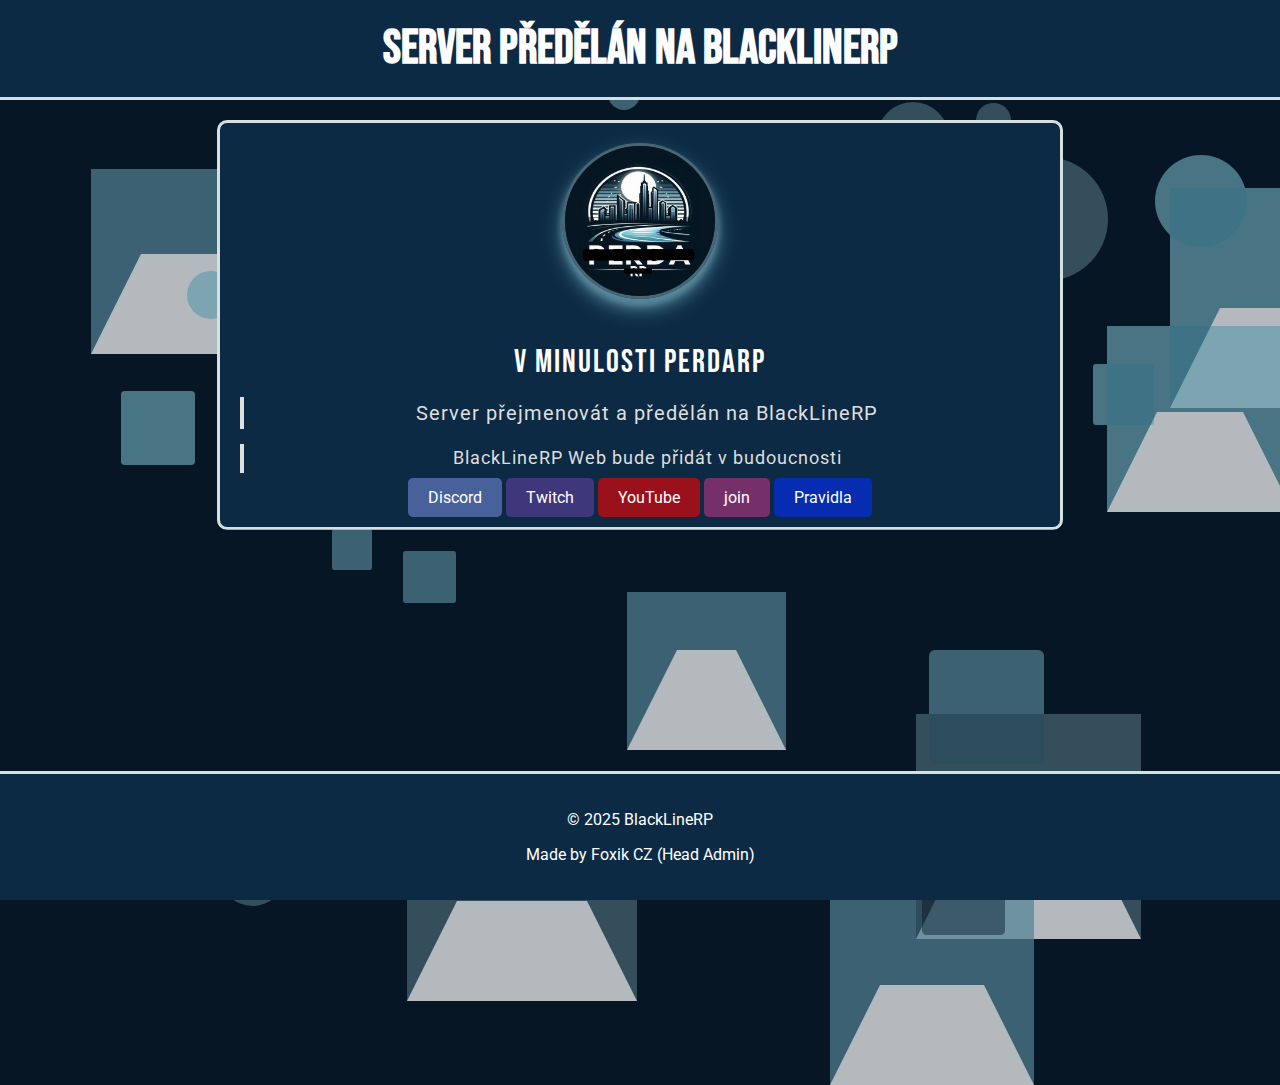
<file: index.html>
<!DOCTYPE html>
<html lang="en">
<head>
    <meta name="viewport" content="width=device-width, initial-scale=1.0">
    <link rel="preconnect" href="https://fonts.googleapis.com">
    <link rel="preconnect" href="https://fonts.gstatic.com" crossorigin>
    <link href="https://fonts.googleapis.com/css2?family=Bebas+Neue&family=Roboto:wght@400;700&display=swap" rel="stylesheet">
    <meta charset="UTF-8">
    <meta name="viewport" content="width=device-width, initial-scale=1.0">
    <title>Perda RP</title>
    <link rel="stylesheet" href="style.css">
</head>
<body>
    <header>
        <h1>Server předělán na BlackLineRP</h1>
    </header>
   
    <div class="main">
        <img src="PerdaRP_end_logo.png" alt="PerdaLogo" class="PerdaLogo">
        <p class="text1">V minulosti PerdaRP</p>
        <p class="text2">Server přejmenovát a předělán na BlackLineRP</p>
        <p class="text3">BlackLineRP Web bude přidát v budoucnosti</p>  
        
        <div class="social-buttons">
            <a href="https://discord.gg/fAGheQ4JpZ" class="button discord">Discord</a>
            <a href="https://www.twitch.tv/perda_twitch" class="button twitch">Twitch</a>
            <a href="https://www.youtube.com/@Perda4638" class="button youtube">YouTube</a>
            <a href="https://cfx.re/join/qm8l5p" class="button instagram">join</a>
            <a href="indexr.html" class="button rules">Pravidla</a>
        </div>
    </div>
  
     <div class="shapes-container">
        <!-- 40 random shapes will be generated here by JavaScript -->
    </div>
    <script>
        const shapesContainer = document.querySelector('.shapes-container');

        function createRandomShape() {
            const shape = document.createElement('div');
            shape.classList.add('shape');

            // Randomize shape type
            const shapeTypes = ['circle', 'square', 'triangle'];
            const randomShapeType = shapeTypes[Math.floor(Math.random() * shapeTypes.length)];
            shape.classList.add(randomShapeType);

            // Randomize position
            shape.style.top = Math.random() * 100 + 'vh';
            shape.style.left = Math.random() * 100 + 'vw';

            // Randomize size
            const size = Math.random() * 100 + 30; // Size between 20px and 120px
            shape.style.width = `${size}px`;
            shape.style.height = `${size}px`;

            // Randomize orange shades
            const orangeShades = ['#528296', '#496673', '#659dad'];
            const randomColor = orangeShades[Math.floor(Math.random() * orangeShades.length)];
            shape.style.backgroundColor = randomColor;

            // Randomize animation duration
            const duration = Math.random() * 15 + 15; // Between 10s and 20s
            shape.style.animationDuration = `${duration}s`;

            return shape;
        }

        for (let i = 0; i < 30; i++) {
            const shape = createRandomShape();
            shapesContainer.appendChild(shape);
        }
    </script>

    <footer>
        <p>&copy; 2025 BlackLineRP</p>
        <p>Made by Foxik CZ (Head Admin)</p>
    </footer>
</body>
</html>
</file>
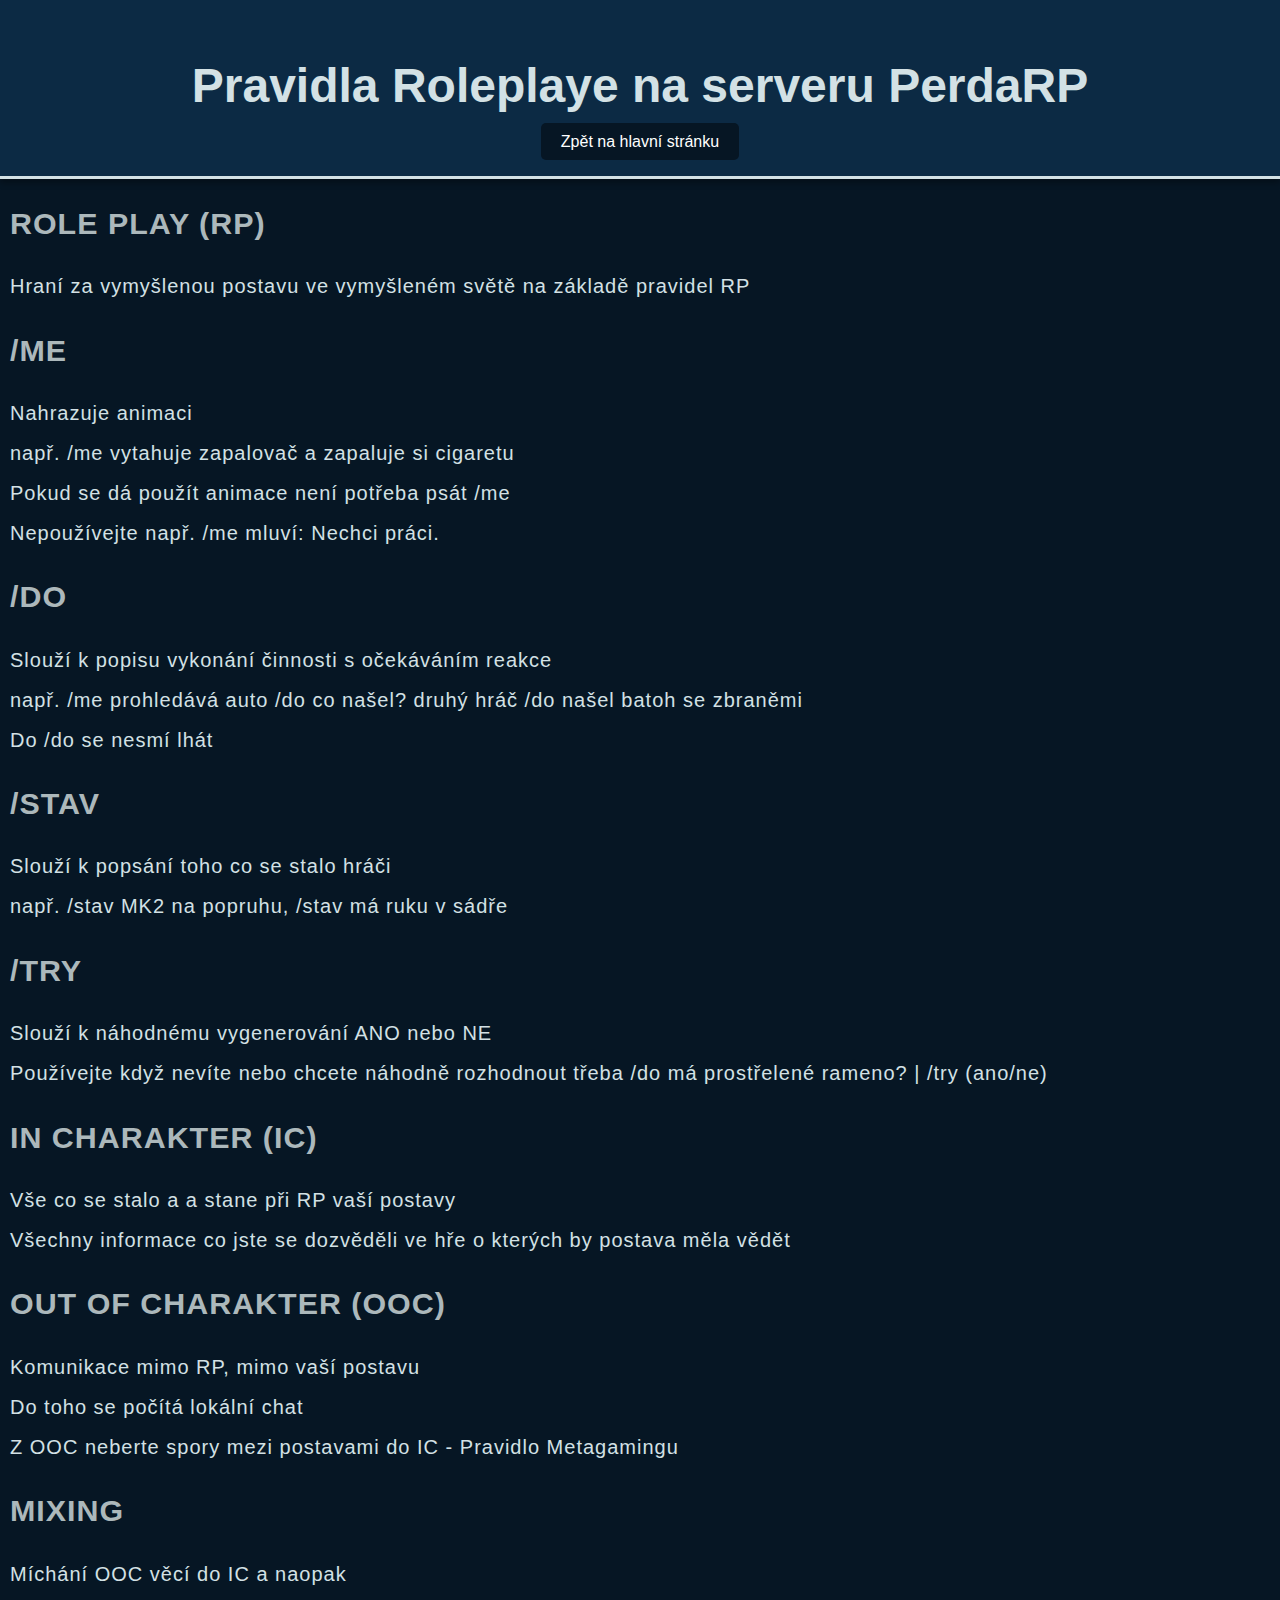
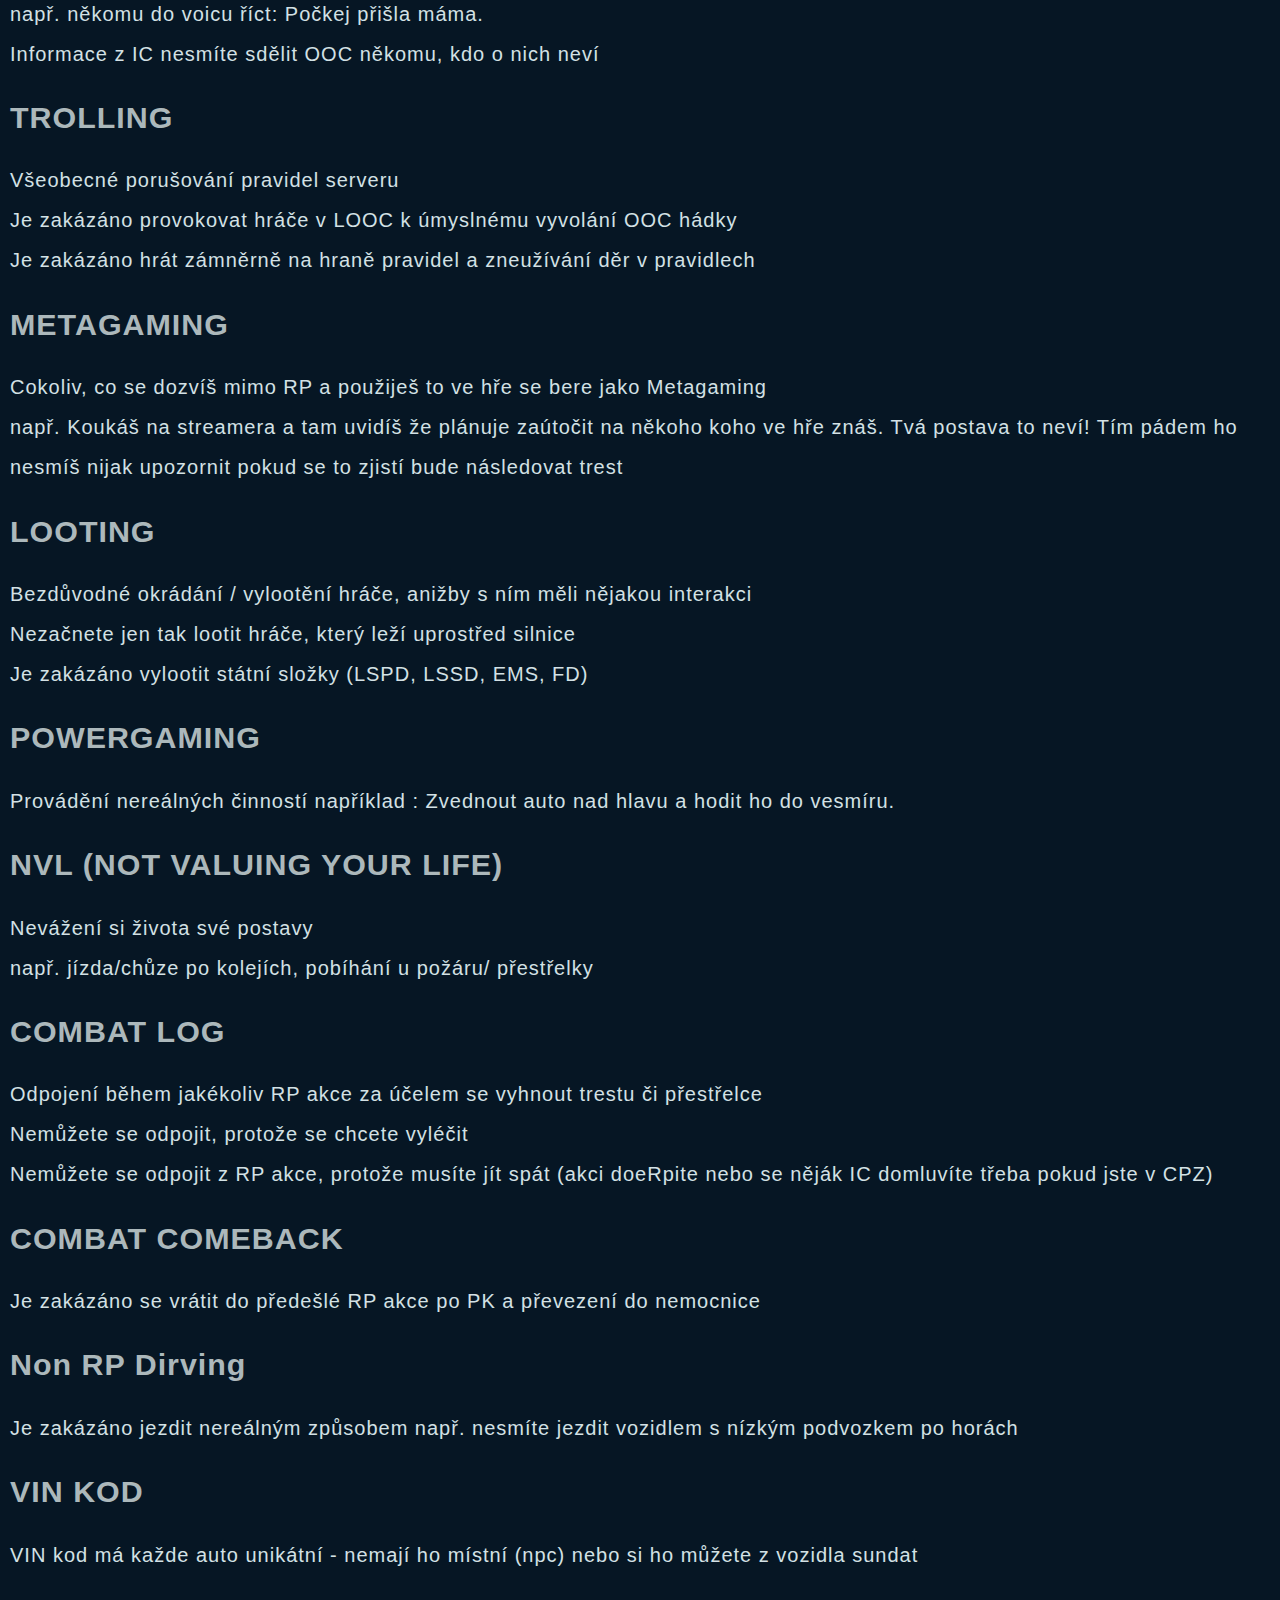
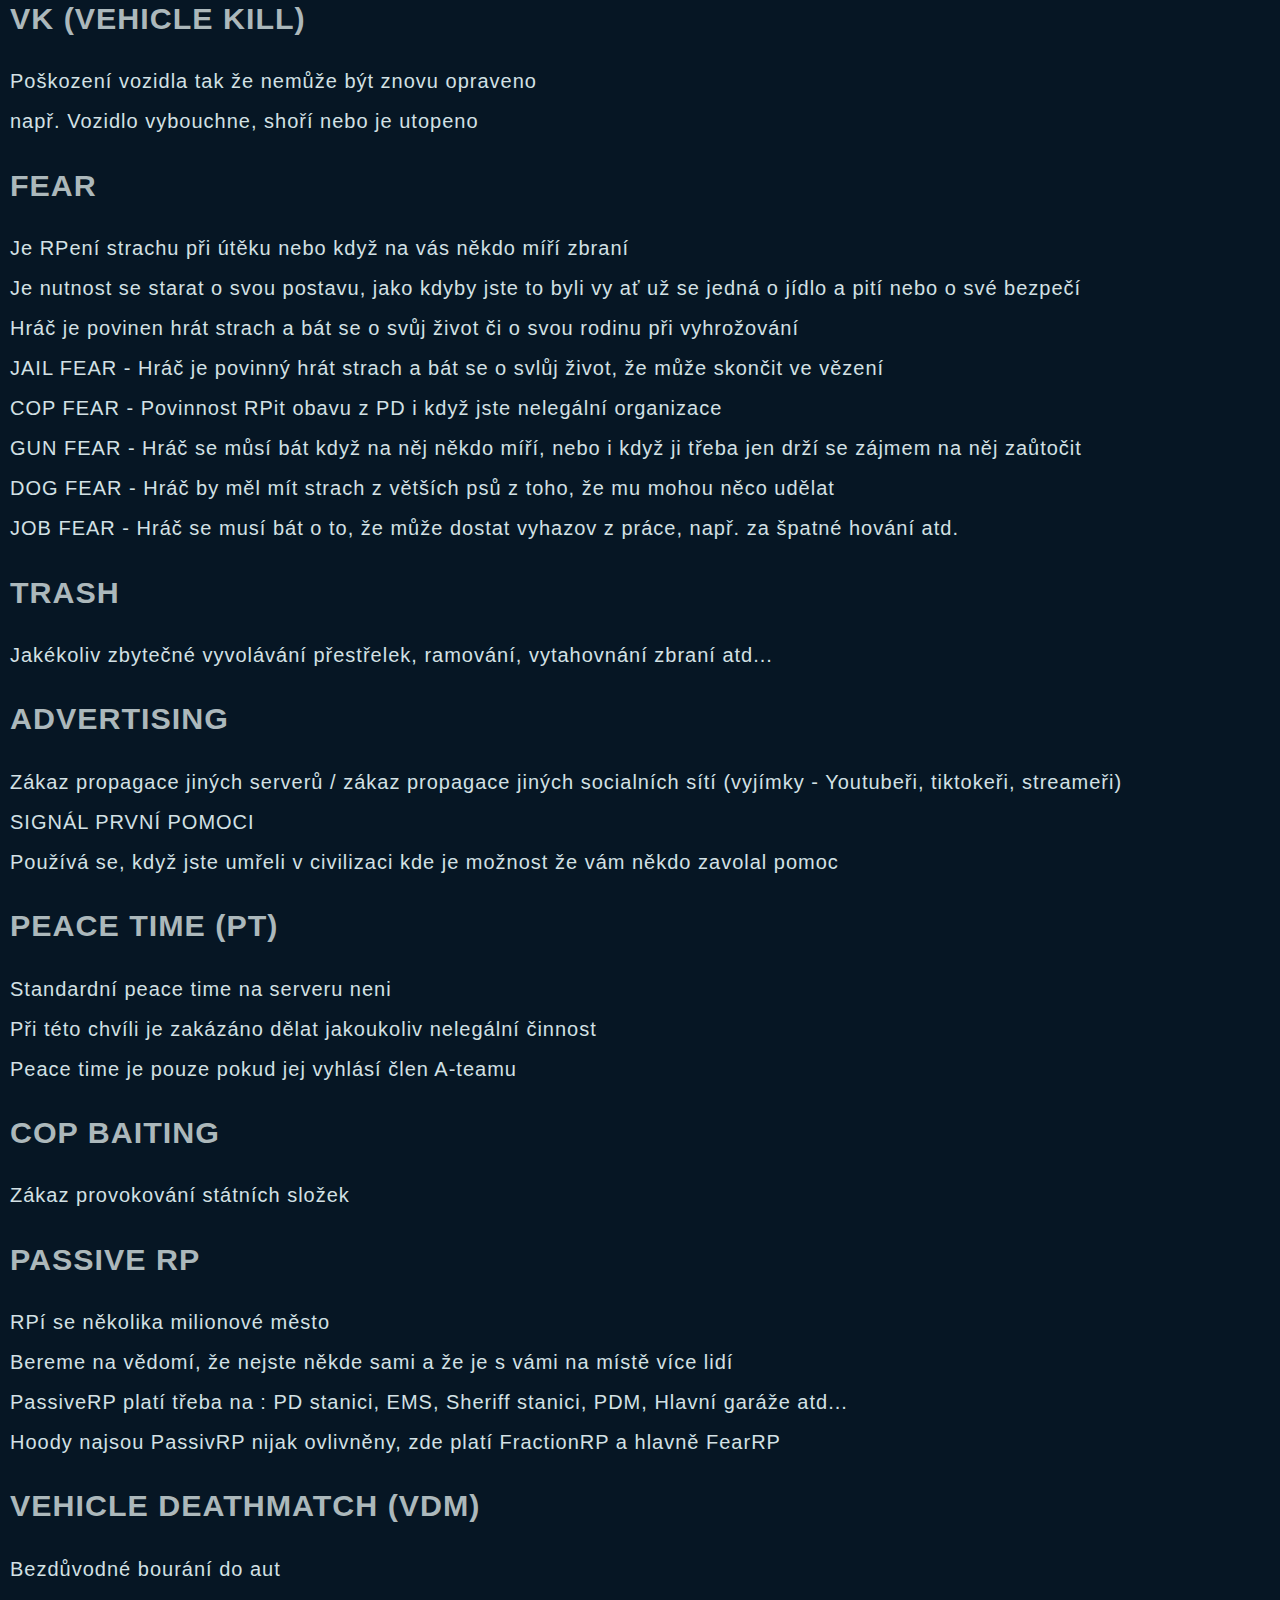
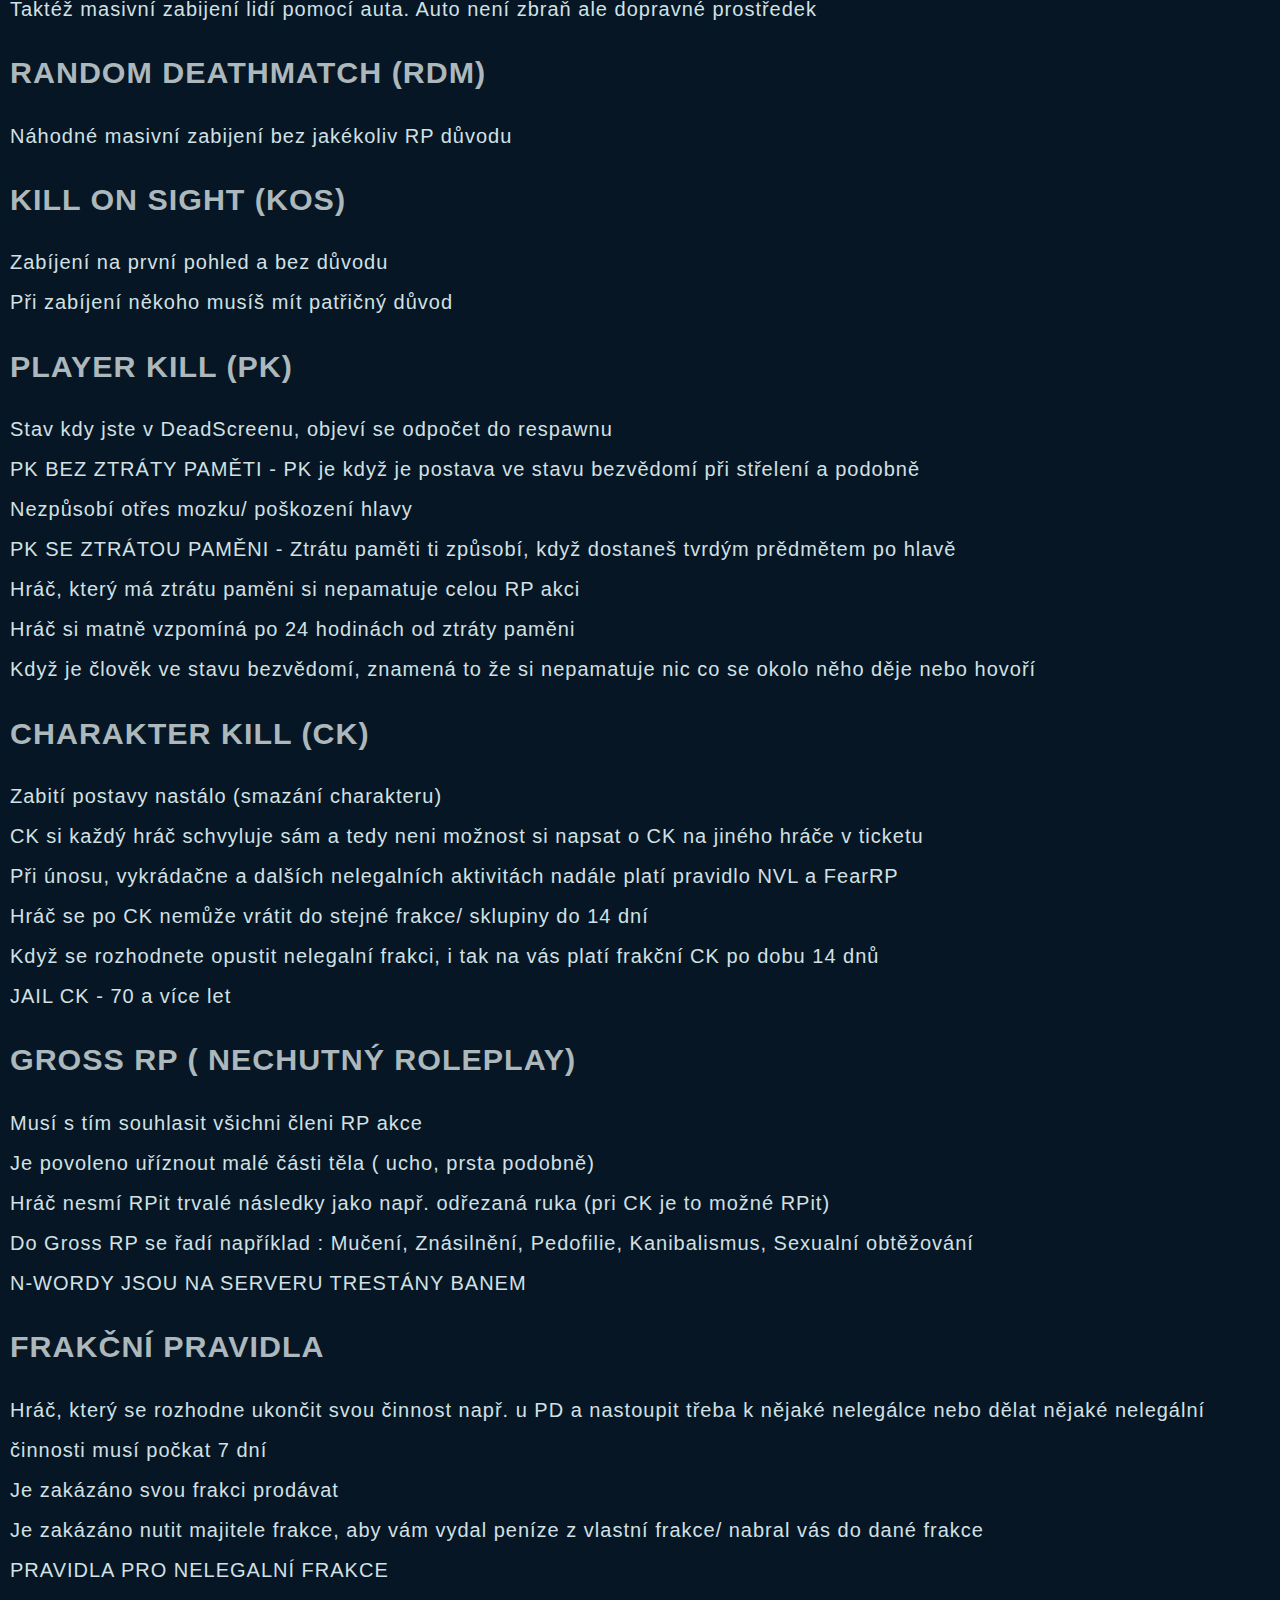
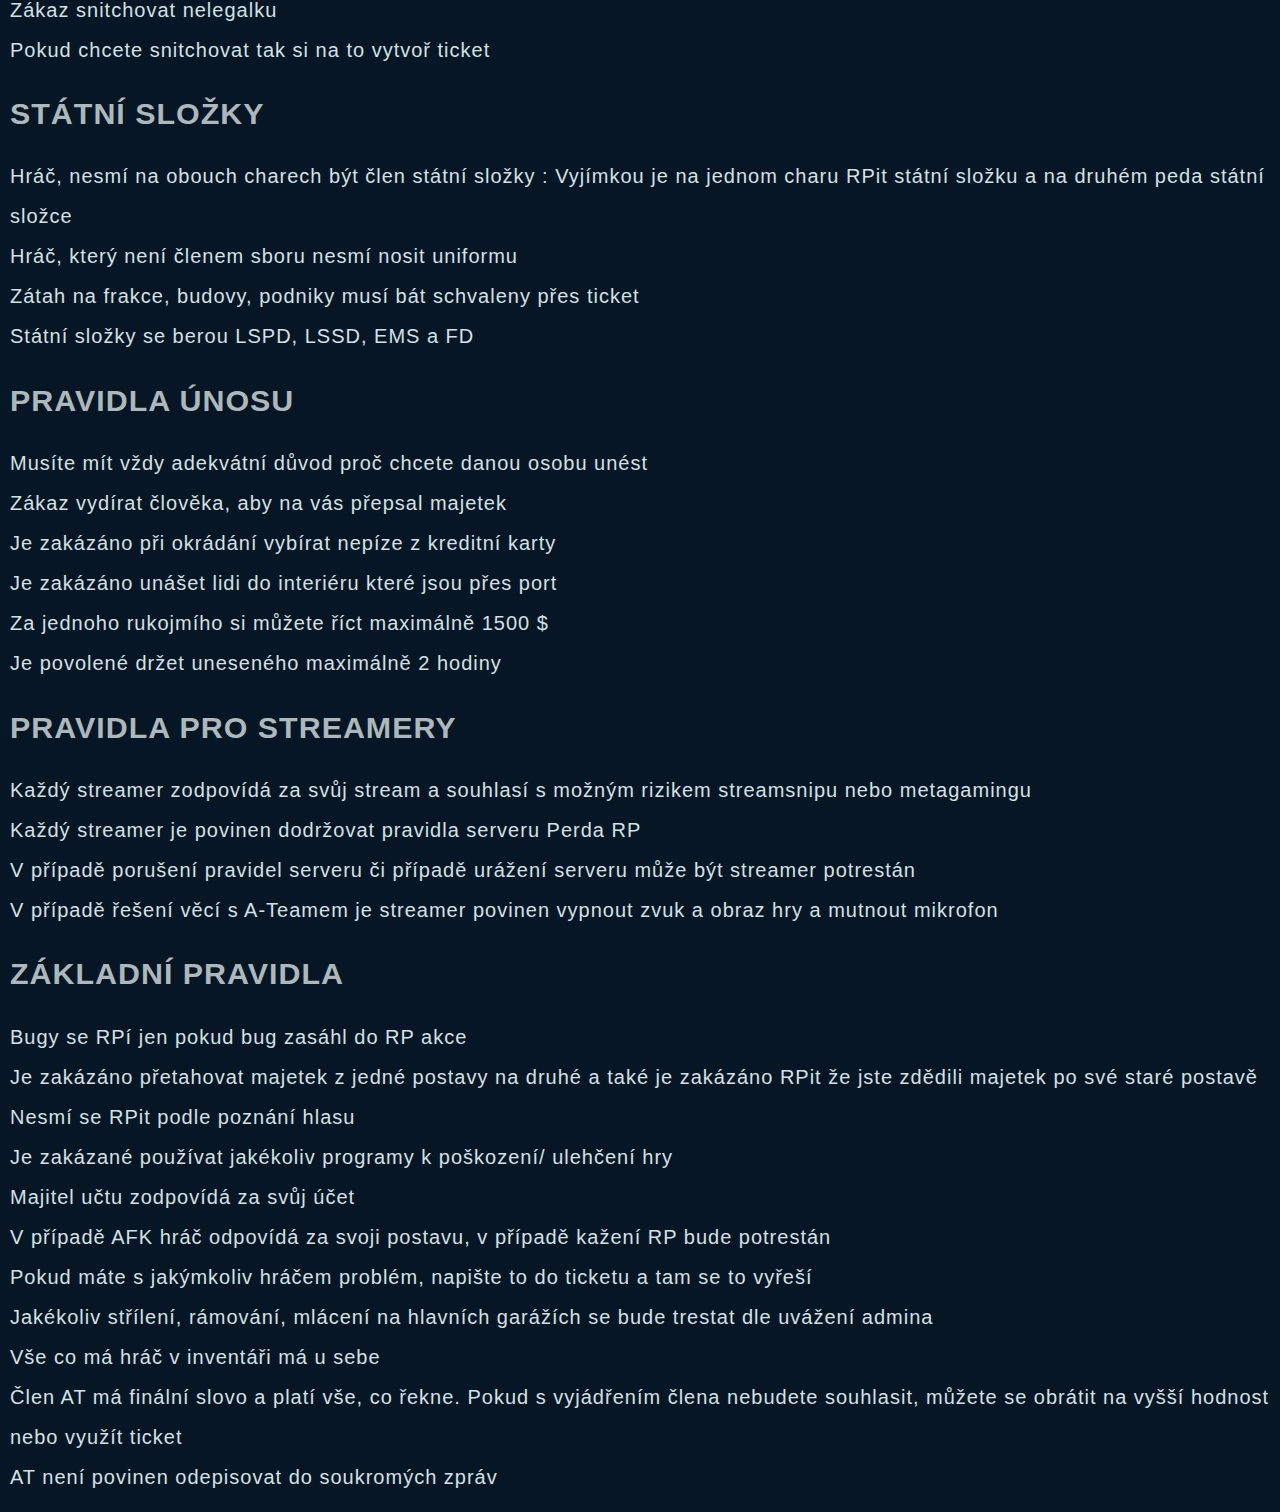
<file: indexr.html>
<!DOCTYPE html>
<html lang="cs">
<head>
    <meta name="viewport" content="width=device-width, initial-scale=1.0">
    <meta charset="UTF-8">
    <meta name="viewport" content="width=device-width, initial-scale=1.0">
    <title>Fivem Pravidla</title>
    <link rel="stylesheet" href="styler.css">
</head>
<body>

    <header><h1>Pravidla Roleplaye na serveru PerdaRP</h1> <a href="index.html" class="button home">Zpět na hlavní stránku</a></header>
    
        <div class="text2">
            <h3><li class="nadp">ROLE PLAY (RP)</h3>

            <li class="podp"> Hraní za vymyšlenou postavu ve vymyšleném světě na základě pravidel RP
            
            <h3><li class="nadp">/ME</h3>
            
            <li class="podp"> Nahrazuje animaci
            
                <li class="podp"> např. /me vytahuje zapalovač a zapaluje si cigaretu 
            
                    <li class="podp"> Pokud se dá použít animace není potřeba psát /me

                        <li class="podp"> Nepoužívejte např. /me mluví: Nechci práci.
            
            <h3><li class="nadp">/DO</h3>
            
            <li class="podp"> Slouží k popisu vykonání činnosti s očekáváním reakce 
            
                <li class="podp"> např. /me prohledává auto /do co našel?  druhý hráč /do našel batoh se zbraněmi 
            
                    <li class="podp"> Do /do se nesmí lhát 
            
            <h3><li class="nadp">/STAV</h3> 
            
            <li class="podp"> Slouží k popsání toho co se stalo hráči 
            
                <li class="podp"> např. /stav MK2 na popruhu, /stav má ruku v sádře 
            
            <h3><li class="nadp">/TRY </h3>
            
            <li class="podp"> Slouží k náhodnému vygenerování ANO nebo NE 
                
                <li class="podp"> Používejte když nevíte nebo chcete náhodně rozhodnout třeba /do má prostřelené rameno? | /try (ano/ne)
            
            <h3><li class="nadp">IN CHARAKTER (IC)</h3>
            
            <li class="podp"> Vše co se stalo a a stane při RP vaší postavy 
            
                <li class="podp">  Všechny informace co jste se dozvěděli ve hře o kterých by postava měla vědět 
            
            <h3><li class="nadp">OUT OF CHARAKTER (OOC)</h3>
            
            <li class="podp"> Komunikace mimo RP, mimo vaší postavu 
            
                <li class="podp"> Do toho se počítá lokální chat 

                    <li class="podp"> Z OOC neberte spory mezi postavami do IC - Pravidlo Metagamingu 
            
            <h3><li class="nadp">MIXING</h3> 
            
            <li class="podp"> Míchání OOC věcí do IC a naopak 
            
                <li class="podp"> např. někomu do voicu říct: Počkej přišla máma.
            
                    <li class="podp"> Informace z IC nesmíte sdělit OOC někomu, kdo o nich neví 
            
            <h3><li class="nadp">TROLLING</h3>
            
            <li class="podp"> Všeobecné porušování pravidel serveru 
            
                <li class="podp"> Je zakázáno provokovat hráče v LOOC k úmyslnému vyvolání OOC hádky 
            
                    <li class="podp"> Je zakázáno hrát zámněrně na hraně pravidel a zneužívání děr v pravidlech
            
            <h3><li class="nadp">METAGAMING</h3> 
            
            <li class="podp"> Cokoliv, co se dozvíš mimo RP a použiješ to ve hře se bere jako Metagaming 
            
                <li class="podp"> např. Koukáš na streamera a tam uvidíš že plánuje zaútočit na někoho koho ve hře znáš. Tvá postava to neví! Tím pádem ho nesmíš nijak upozornit pokud se to zjistí bude následovat trest
            
            <h3><li class="nadp">LOOTING</h3> 
            
            <li class="podp"> Bezdůvodné okrádání / vylootění hráče, anižby s ním měli nějakou interakci 
            
                <li class="podp"> Nezačnete jen tak lootit hráče, který leží uprostřed silnice
            
                    <li class="podp"> Je zakázáno vylootit státní složky (LSPD, LSSD, EMS, FD)
            
            <h3><li class="nadp">POWERGAMING</h3>
            
            <li class="podp"> Provádění nereálných činností například : Zvednout auto nad hlavu a hodit ho do vesmíru. 
            
            <h3><li class="nadp">NVL (NOT VALUING YOUR LIFE)</h3>
            
            <li class="podp"> Nevážení si života své postavy 
            
                <li class="podp"> např. jízda/chůze po kolejích, pobíhání u požáru/ přestřelky
            
            <h3><li class="nadp">COMBAT LOG </h3>
            
            <li class="podp"> Odpojení během jakékoliv RP akce za účelem se vyhnout trestu či přestřelce
            
                <li class="podp"> Nemůžete se odpojit, protože se chcete vyléčit 
            
                    <li class="podp"> Nemůžete se odpojit z RP akce, protože musíte jít spát (akci doeRpite nebo se něják IC domluvíte třeba pokud jste v CPZ)
            
            <h3><li class="nadp">COMBAT COMEBACK </h3>
            
            <li class="podp"> Je zakázáno se vrátit do předešlé RP akce po PK a převezení do nemocnice
            
            <h3><li class="nadp"> Non RP Dirving</h3>

                <li class="podp"> Je zakázáno jezdit nereálným způsobem např. nesmíte jezdit vozidlem s nízkým podvozkem po horách 

            <h3><li class="nadp"> VIN KOD </h3>
            
            <li class="podp"> VIN kod má každe auto unikátní - nemají ho místní (npc) nebo si ho můžete z vozidla sundat
            
            <h3><li class="nadp">VK (VEHICLE KILL)</h3>
            
            <li class="podp"> Poškození vozidla tak že nemůže být znovu opraveno
            
                <li class="podp"> např. Vozidlo vybouchne, shoří nebo je utopeno
            
            <h3><li class="nadp">FEAR</h3>
            
            <li class="podp"> Je RPení strachu při útěku nebo když na vás někdo míří zbraní 
            
                <li class="podp"> Je nutnost se starat o svou postavu, jako kdyby jste to byli vy ať už se jedná o jídlo a pití nebo o své bezpečí 
            
                    <li class="podp"> Hráč je povinen hrát strach a bát se o svůj život či o svou rodinu při vyhrožování
            
                        <li class="podp"> JAIL FEAR - Hráč je povinný hrát strach a bát se o svlůj život, že může skončit ve vězení 
            
                            <li class="podp"> COP FEAR - Povinnost RPit obavu z PD i když jste nelegální organizace 
            
                                <li class="podp"> GUN FEAR - Hráč se můsí bát když na něj někdo míří, nebo i když ji třeba jen drží se zájmem na něj zaůtočit

                                    <li class="podp"> DOG FEAR - Hráč by měl mít strach z větších psů z toho, že mu mohou něco udělat

                                        <li class="podp"> JOB FEAR - Hráč se musí bát o to, že může dostat vyhazov z práce, např. za špatné hování atd.
            
            <h3><li class="nadp">TRASH</h3> 
            
            <li class="podp"> Jakékoliv zbytečné vyvolávání přestřelek, ramování, vytahovnání zbraní atd...
            
            <h3><li class="nadp">ADVERTISING</h3>
            
            <li class="podp"> Zákaz propagace jiných serverů / zákaz propagace jiných socialních sítí (vyjímky - Youtubeři, tiktokeři, streameři)
            
                <li class="podp"> SIGNÁL PRVNÍ POMOCI 
            
                    <li class="podp"> Používá se, když jste umřeli v civilizaci kde je možnost že vám někdo zavolal pomoc
            
            <h3><li class="nadp">PEACE TIME (PT)</h3>
            
            <li class="podp"> Standardní peace time na serveru neni 
            
                <li class="podp"> Při této chvíli je zakázáno dělat jakoukoliv nelegální činnost
            
                    <li class="podp"> Peace time je pouze pokud jej vyhlásí člen A-teamu
            
            <h3><li class="nadp"> COP BAITING</h3>
            
            <li class="podp"> Zákaz provokování státních složek
            
            <h3><li class="nadp">PASSIVE RP</h3> 
            
            <li class="podp"> RPí se několika milionové město 
            
                <li class="podp">  Bereme na vědomí, že nejste někde sami a že je s vámi na místě více lidí 
            
                    <li class="podp"> PassiveRP platí třeba na : PD stanici, EMS, Sheriff stanici, PDM, Hlavní garáže atd...
            
                        <li class="podp"> Hoody najsou PassivRP nijak ovlivněny, zde platí FractionRP a hlavně FearRP 
            
            <h3><li class="nadp">VEHICLE DEATHMATCH (VDM)</h3>
            
                <li class="podp"> Bezdůvodné bourání do aut 
            
                    <li class="podp"> Taktéž masivní zabijení lidí pomocí auta. Auto není zbraň ale dopravné prostředek 
            
            <h3><li class="nadp">RANDOM DEATHMATCH (RDM)</h3>
            
            <li class="podp"> Náhodné masivní zabijení bez jakékoliv RP důvodu
            
            <h3><li class="nadp">KILL ON SIGHT (KOS)</h3>
            
            <li class="podp"> Zabíjení na první pohled a bez důvodu
            
                <li class="podp"> Při zabíjení někoho musíš mít patřičný důvod 
            
            <h3><li class="nadp">PLAYER KILL (PK)</h3>
            
            <li class="podp"> Stav kdy jste v DeadScreenu, objeví se odpočet do respawnu
            
                <li class="podp"> PK BEZ ZTRÁTY PAMĚTI - PK je když je postava ve stavu bezvědomí při střelení a podobně 
            
                    <li class="podp"> Nezpůsobí otřes mozku/ poškození hlavy
            
                        <li class="podp"> PK SE ZTRÁTOU PAMĚNI - Ztrátu paměti ti způsobí, když dostaneš tvrdým prědmětem po hlavě 
            
                            <li class="podp"> Hráč, který má ztrátu paměni si nepamatuje celou RP akci 
            
                                <li class="podp"> Hráč si matně vzpomíná po 24 hodinách od ztráty paměni
            
                                    <li class="podp"> Když je člověk ve stavu bezvědomí, znamená to že si nepamatuje nic co se okolo něho děje nebo hovoří 
            
            <h3><li class="nadp">CHARAKTER KILL (CK)</h3>
            
            <li class="podp"> Zabití postavy nastálo (smazání charakteru)
            
                <li class="podp"> CK si každý hráč schvyluje sám a tedy neni možnost si napsat o CK na jiného hráče v ticketu 
            
                    <li class="podp"> Při únosu, vykrádačne a dalších nelegalních aktivitách nadále platí pravidlo NVL a FearRP 
            
                        <li class="podp"> Hráč se po CK nemůže vrátit do stejné frakce/ sklupiny do 14 dní 
            
                            <li class="podp"> Když se rozhodnete opustit nelegalní frakci, i tak na vás platí frakční CK po dobu 14 dnů
            
                                <li class="podp"> JAIL CK - 70 a více let
            
            <h3><li class="nadp">GROSS RP ( NECHUTNÝ ROLEPLAY)</h3>
            
            <li class="podp"> Musí s tím souhlasit všichni členi RP akce
            
                <li class="podp"> Je povoleno uříznout malé části těla ( ucho, prsta podobně) 
            
                    <li class="podp"> Hráč nesmí RPit trvalé následky jako např. odřezaná ruka (pri CK je to možné RPit)
            
                        <li class="podp"> Do Gross RP se řadí například : Mučení, Znásilnění, Pedofilie, Kanibalismus, Sexualní obtěžování 
            
                            <li class="podp"> N-WORDY JSOU NA SERVERU TRESTÁNY BANEM 
            
            <h3><li class="nadp">FRAKČNÍ PRAVIDLA</h3> 
            
            <li class="podp"> Hráč, který se rozhodne ukončit svou činnost např. u PD  a nastoupit třeba k nějaké nelegálce nebo dělat nějaké nelegální činnosti musí počkat 7 dní 
            
                <li class="podp"> Je zakázáno svou frakci prodávat 
            
                    <li class="podp">  Je zakázáno nutit majitele frakce, aby vám vydal peníze z vlastní frakce/ nabral vás do dané frakce 
            
                        <li class="podp"> PRAVIDLA PRO NELEGALNÍ FRAKCE 
            
                            <li class="podp"> Zákaz snitchovat nelegalku
            
                                <li class="podp"> Pokud chcete snitchovat tak si na to vytvoř ticket 
            
            <h3><li class="nadp">STÁTNÍ SLOŽKY</h3> 
            
            <li class="podp"> Hráč, nesmí na obouch charech být člen státní složky : Vyjímkou je na jednom charu RPit státní složku a na druhém peda státní složce
            
                <li class="podp"> Hráč, který není členem sboru nesmí nosit uniformu 
            
                    <li class="podp"> Zátah na frakce, budovy, podniky musí bát schvaleny přes ticket 
                        
                        <li class="podp"> Státní složky se berou LSPD, LSSD, EMS a FD

            <h3><li class="nadp">PRAVIDLA ÚNOSU</h3> 
            
            <li class="podp"> Musíte mít vždy adekvátní důvod proč chcete danou osobu unést
            
                <li class="podp"> Zákaz vydírat člověka, aby na vás přepsal majetek 
            
                    <li class="podp"> Je zakázáno při okrádání vybírat nepíze z kreditní karty 
            
                        <li class="podp"> Je zakázáno unášet lidi do interiéru které jsou přes port 
            
                            <li class="podp"> Za jednoho rukojmího si můžete říct maximálně 1500 $
            
                                <li class="podp"> Je povolené držet uneseného maximálně 2 hodiny 
            
            <h3><li class="nadp">PRAVIDLA PRO STREAMERY</h3> 
            
            <li class="podp"> Každý streamer zodpovídá za svůj stream a souhlasí s možným rizikem streamsnipu nebo metagamingu
            
                <li class="podp"> Každý streamer je povinen dodržovat pravidla serveru Perda RP 
            
                    <li class="podp"> V případě porušení pravidel serveru či případě urážení serveru může být streamer potrestán 
            
                        <li class="podp"> V případě řešení věcí s A-Teamem je streamer povinen vypnout zvuk a obraz hry a mutnout mikrofon
            
            <h3><li class="nadp">ZÁKLADNÍ PRAVIDLA</h3> 
            
            <li class="podp"> Bugy se RPí jen pokud bug zasáhl do RP akce 
            
                <li class="podp"> Je zakázáno přetahovat majetek z jedné postavy na druhé a také je zakázáno RPit že jste zdědili majetek po své staré postavě 
            
                    <li class="podp"> Nesmí se RPit podle poznání hlasu 
            
                        <li class="podp"> Je zakázané používat jakékoliv programy k poškození/ ulehčení hry 
            
                            <li class="podp"> Majitel učtu zodpovídá za svůj účet
            
                                <li class="podp"> V případě AFK hráč odpovídá za svoji postavu, v případě kažení RP bude potrestán 
            
                                    <li class="podp"> Pokud máte s jakýmkoliv hráčem problém, napište to do ticketu a tam se to vyřeší 
            
                                        <li class="podp"> Jakékoliv střílení, rámování, mlácení na hlavních garážích se bude trestat dle uvážení admina 
            
                                            <li class="podp"> Vše co má hráč v inventáři má u sebe 
            
                                                <li class="podp"> Člen AT má finální slovo a platí vše, co řekne. Pokud s vyjádřením člena nebudete souhlasit, můžete se obrátit na vyšší hodnost nebo využít ticket 
            
                                                    <li class="podp"> AT není povinen odepisovat do soukromých zpráv 
</div>
</body>
</html>
</file>
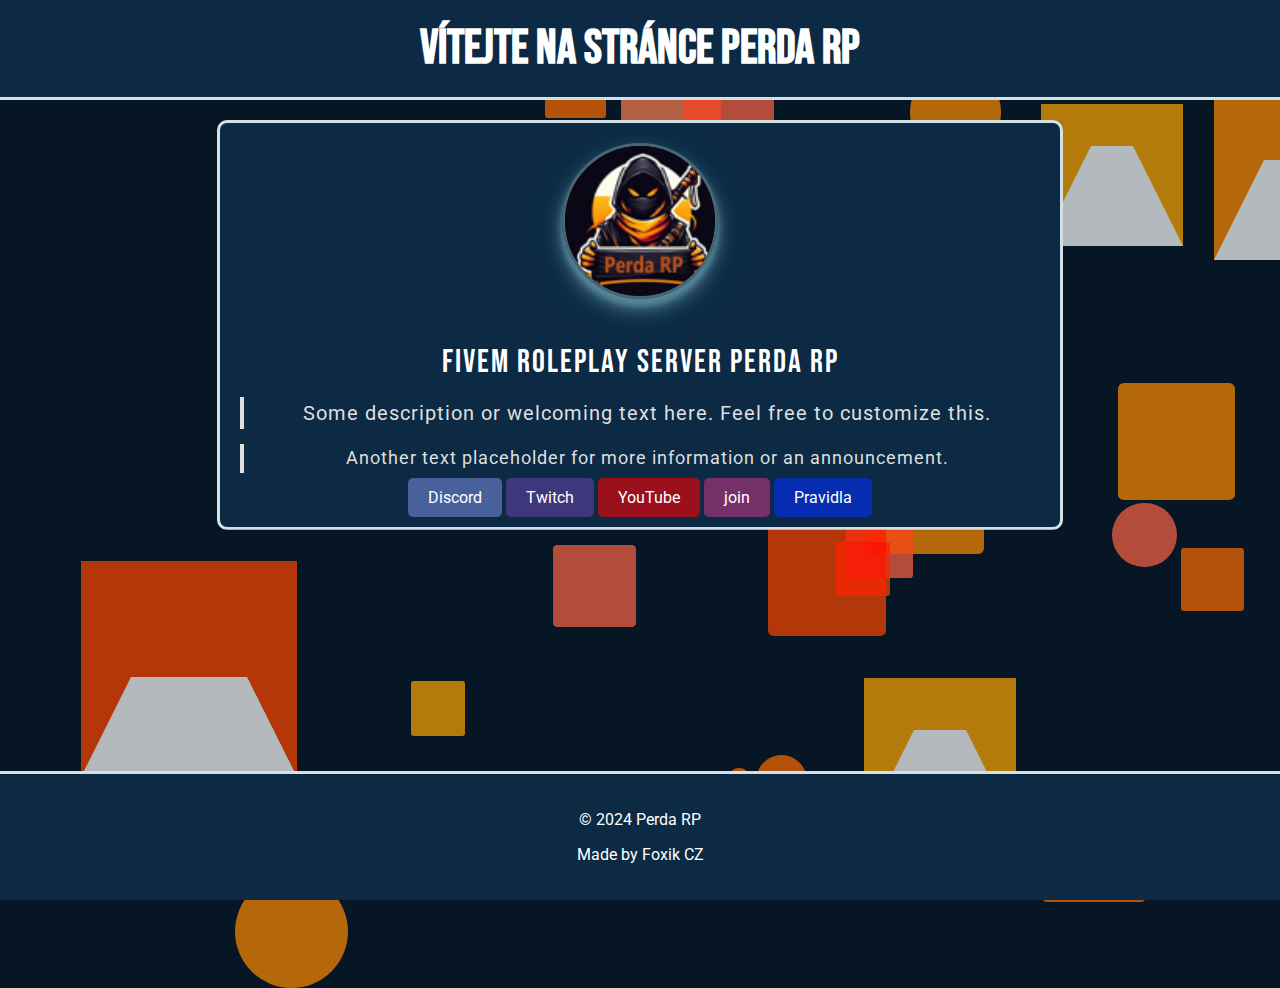
<file: web.html>
<!DOCTYPE html>
<html lang="en">
<head>
    <link rel="preconnect" href="https://fonts.googleapis.com">
    <link rel="preconnect" href="https://fonts.gstatic.com" crossorigin>
    <link href="https://fonts.googleapis.com/css2?family=Bebas+Neue&family=Roboto:wght@400;700&display=swap" rel="stylesheet">
    <meta charset="UTF-8">
    <meta name="viewport" content="width=device-width, initial-scale=1.0">
    <title>Perda RP</title>
    <link rel="stylesheet" href="style.css">
</head>
<body>
    <header>
        <h1>Vítejte na stránce Perda RP</h1>
    </header>
   


    <div class="main">
        <img src="Perda_rp_logo.png" alt="PerdaLogo" class="PerdaLogo">
        <p class="text1">Fivem Roleplay Server Perda RP</p>
        <p class="text2">Some description or welcoming text here. Feel free to customize this.</p>
        <p class="text3">Another text placeholder for more information or an announcement.</p>  
        
        <div class="social-buttons">
            <a href="https://discord.gg/KYAegS6peq" class="button discord">Discord</a>
            <a href="https://www.twitch.tv/perda_twitch" class="button twitch">Twitch</a>
            <a href="https://www.youtube.com/@Perda4638" class="button youtube">YouTube</a>
            <a href="https://cfx.re/join/qm8l5p" class="button instagram">join</a>
            <a href="Unknow_yet_<insert>" class="button rules">Pravidla</a>
        </div>
    </div>
  
     <div class="shapes-container">
        <!-- 40 random shapes will be generated here by JavaScript -->
    </div>
    <script>
        const shapesContainer = document.querySelector('.shapes-container');

        function createRandomShape() {
            const shape = document.createElement('div');
            shape.classList.add('shape');

            // Randomize shape type
            const shapeTypes = ['circle', 'square', 'triangle'];
            const randomShapeType = shapeTypes[Math.floor(Math.random() * shapeTypes.length)];
            shape.classList.add(randomShapeType);

            // Randomize position
            shape.style.top = Math.random() * 100 + 'vh';
            shape.style.left = Math.random() * 100 + 'vw';

            // Randomize size
            const size = Math.random() * 100 + 20; // Size between 20px and 120px
            shape.style.width = `${size}px`;
            shape.style.height = `${size}px`;

            // Randomize orange shades
            const orangeShades = ['#FFA500', '#FF8C00', '#FF7F50', '#FF6347', '#FF4500', '#FF6A00'];
            const randomColor = orangeShades[Math.floor(Math.random() * orangeShades.length)];
            shape.style.backgroundColor = randomColor;

            // Randomize animation duration
            const duration = Math.random() * 10 + 10; // Between 10s and 20s
            shape.style.animationDuration = `${duration}s`;

            return shape;
        }

        for (let i = 0; i < 30; i++) {
            const shape = createRandomShape();
            shapesContainer.appendChild(shape);
        }
    </script>

    <footer>
        <p>&copy; 2024 Perda RP</p>
        <p>Made by Foxik CZ</p>
    </footer>
</body>
</html>
</file>
<file: style.css>
body {
    background-color: rgb(6,22,36); /* Dark gray/black background */
    color: #ffffff; /* White text */
    margin: 0;
    font-family: 'Roboto', sans-serif; /* Body font */
    display: flex;
    flex-direction: column;
    align-items: center;
    overflow-x: hidden;
    min-height: 100vh; /* Ensure minimum viewport height */
    position: relative;
    overflow: hidden; /* Prevent scroll bars due to moving shapes */
}

header {
    text-align: center;
    padding: 2% 0;
    background-color: rgb(211,225,229); /* Bright orange */
    border-bottom: 3px solid rgb(211,225,229);
    width: 100%;
    box-shadow: 0 4px 6px rgba(0, 0, 0, 0.3);
    z-index: 10; /* Ensure header is above the shapes */
    position: relative; /* For z-index to work */

    h1 {
        font-family: 'Bebas Neue', cursive; /* Header font */
        font-size: 48px;
        margin: 0;
    }

    p {
        font-size: 18px;
        margin: 5px 0 0 0;
    }
}

.main {
    background-color: #061624;
    padding: 3% 5%;
    text-align: center;
    border-radius: 15px;
    box-shadow: 0 4px 6px rgba(0, 0, 0, 0.3);
    margin-top: 20px;
    width: 90%;
    max-width: 800px;
    border: 3px solid rgb(211,225,229); /* Bright orange border */
    position: relative;
    z-index: 10; /* Bring main content in front of shapes */
    animation: fadeInUp 1s ease-in-out;

    @keyframes fadeInUp {
        from {
            opacity: 0;
            transform: translateY(20px);
        }
        to {
            opacity: 1;
            transform: translateY(0);
        }
    }
}

.text1 {
    font-family: "Bebas Neue", sans-serif;
    font-weight: 400;
    font-style: normal;
    font-size: 32px; /* Increased font size for better visibility */
    margin: 20px 0 10px;
    color: #ffffff; /* Bright orange for high visibility */
    text-transform: uppercase; /* Uppercase for emphasis */
    letter-spacing: 2px; /* Increased letter spacing for better readability */
    animation: fadeIn 2s ease-in-out;

    @keyframes fadeIn {
        from {
            opacity: 0;
        }
        to {
            opacity: 1;
        }
    }
}

.text2 {
    font-family: "Roboto", sans-serif;
    font-size: 20px; /* Increased font size for better visibility */
    font-weight: 400;
    margin: 15px 0;
    color: #dfdfdf; /* Bright orange-red for high visibility */
    line-height: 1.6; /* Improved line height for readability */
    letter-spacing: 1px; /* Increased letter spacing for better readability */
    animation: slideIn 2s ease-in-out;
    border-left: 4px solid #dfdfdf; /* Added left border for emphasis */
    padding-left: 10px; /* Padding to separate text from border */

    @keyframes slideIn {
        from {
            transform: translateX(-20px);
            opacity: 0;
        }
        to {
            transform: translateX(0);
            opacity: 1;
        }
    }
}

.text3 {
    font-family: "Roboto", sans-serif;
    font-size: 18px; /* Increased font size for better visibility */
    font-weight: 400;
    margin: 15px 0; /* Consistent margin with text2 */
    color: #dfdfdf; /* Same color for consistency */
    line-height: 1.6; /* Improved line height for readability */
    letter-spacing: 1px; /* Increased letter spacing for better readability */
    animation: slideIn 2s ease-in-out;
    border-left: 4px solid #dfdfdf; /* Added left border for emphasis */
    padding-left: 10px; /* Padding to separate text from border */

    @keyframes slideIn {
        from {
            transform: translateX(-20px);
            opacity: 0;
        }
        to {
            transform: translateX(0);
            opacity: 1;
        }
    }
}

.button {
    padding: 10px 20px;
    text-decoration: none;
    color: #ffffff; 
    border-radius: 5px;
    font-size: 16px;
    transition: background-color 0.3s ease;
    

    &:hover {
        background-color: rgba(30, 255, 0, 0.5); 
        box-shadow: white 2px;
    }
}

.discord {
    background-color: #7289da95; 
    transition: padding 0.3 ease;
}

.instagram {
    background-color: #c1358495; 
    transition: padding 0.3 ease;
}


.twitch {
    background-color: #6441a595;
    transition: padding 0.3 ease;
}


.youtube {
    background-color: #ff000095;
    transition: padding 0.3 ease;
}

.rules {
    background-color: #002fff95;
    transition: padding 0.3 ease;
}

footer {
    background-color: #061624; 
    padding: 20px 0;
    text-align: center;
    width: 100%;
    position: absolute;
    bottom: 0;
    z-index: 10;
    border-top: 3px solid #d3e1e5;
}

.shapes-container {
    position: absolute;
    top: 0;
    left: 0;
    width: 100%;
    height: 100%;
    z-index: 1; /* Shapes behind the content */
    pointer-events: none; /* Ignore clicks */
}

.shape {
    position: absolute;
    opacity: 0.7;
    mix-blend-mode: multiply;
    animation: moveAround infinite ease-in-out;
    z-index: 0; /* Ensure shapes are behind the content */

    &.circle {
        border-radius: 50%;
    }

    &.square {
        border-radius: 5%;
    }

    &.triangle {
        width: 0;
        height: 0;
        border-left: 50px solid transparent;
        border-right: 50px solid transparent;
        border-bottom: 100px solid;
        background-color: transparent;
    }
}

// Subtle animation for shapes
@keyframes moveAround {
    0% {
        transform: translate(0, 0);
    }
    50% {
        transform: translate(20px, 20px) rotate(10deg) scale(1.02);
    }
    100% {
        transform: translate(0, 0);
    }
}

header, .main, footer {
    clip-path: inset(0); /* Ensure shapes do not overlap the content */
    background-color: rgb(12, 42, 68); /* Use the background color of the body */
    padding: 20px;
    border-radius: 10px;
    color: #fff;
    text-align: center;
}

.PerdaLogo {
    width: 150px;
    margin-bottom: 20px;
    border-radius: 50%;
    border: 3px solid rgb(73,102,115);
    box-shadow: 
        0 10px 20px rgb(82,130,150),   /* Darker shade of orange */
        0 6px 6px rgb(101,157,173);    /* Lighter shade of orange */
    animation: bounceIn 1.5s ease-in-out;

    @keyframes bounceIn {
        0%, 20%, 40%, 60%, 80%, 100% {
            transform: translateY(0);
        }
        50% {
            transform: translateY(-15px);
        }
    }

    &:hover {
        border-color: rgb(73,102,115);
        box-shadow: 
            0 12px 24px rgb(82,130,150),   /* Darker shade of orange */
            0 8px 8px rgb(101,157,173);    /* Lighter shade of orange */
    }
}

.container {
  width: 100%;
  max-width: 1200px; /* You can set a max width to keep it centered */
  margin: 0 auto;
  padding: 20px;
}

img {
  max-width: 100%;
  height: auto;
}

.navbar {
  display: flex;
  flex-wrap: wrap;
  justify-content: space-between;
}

.nav-item {
  flex: 1 1 auto;
  margin: 5px;
}

@media (max-width: 768px) {
  .container {
    padding: 10px;
  }

  .navbar {
    flex-direction: column;
  }

  .nav-item {
    margin: 5px 0;
  }
}
</file>
<file: styler.css>
body {
    background-color: rgb(6,22,36);
    color: rgb(210,225,228);
    font-family: 'Arial', sans-serif;
    margin: 0;
    padding: 0;
}

header {
    text-align: center;
    padding: 2% 0;
    background-color: rgb(12, 42, 68); /* Bright orange */
    border-bottom: 3px solid rgb(211,225,229);
    width: 100%;
    box-shadow: 0 4px 6px rgba(0, 0, 0, 0.3);
    z-index: 10; /* Ensure header is above the shapes */
    position: relative; /* For z-index to work */
}

h1, h2 {
    color: rgb(211,225,229);
    text-align: center;
    margin-bottom: 20px;
}

h1 {
    font-size: 3rem;
}

h2 {
    font-size: 2rem;
}
h3 {
    color: rgb(172, 184, 187);
}

.text2 {
    font-family: "Roboto", sans-serif;
    font-size: 20px; /* Increased font size for better visibility */
    font-weight: 400;
    margin: 15px 0;
    color: rgb(211,225,229); /* Bright orange-red for high visibility */
    line-height: 40px;
    letter-spacing: 1px; /* Increased letter spacing for better readability */
    animation: slideIn 2s ease-in-out;
    padding-left: 10px; /* Padding to separate text from border */
}

.nadp {
font-size: 1.3em;
}

.podp {
font-size: 1em;
}

section {
    margin: 20px auto;
    padding: 20px;
    max-width: 800px;
    background-color: #333333;
    border-radius: 10px;
    box-shadow: 0 0 10px rgba(0, 0, 0, 0.5);
}

p {
    line-height: 1.5;
    font-size: 1.2rem;
    color: #ecf0f1;
}

.button {
    padding: 10px 20px;
    text-decoration: none;
    color: #ffffff; /* White text */
    border-radius: 5px;
    font-size: 16px;
    transition: background-color 0.3s ease;
    

    &:hover {
        background-color: rgba(30, 255, 0, 0.5); /* White with 10% opacity */
        box-shadow: white 2px;
    }
}

.home {
    background-color: rgb(6,22,36); /* Discord blue */
    transition: padding 0.3 ease;
}

.container {
  width: 100%;
  max-width: 1200px; /* You can set a max width to keep it centered */
  margin: 0 auto;
  padding: 20px;
}

img {
  max-width: 100%;
  height: auto;
}

.navbar {
  display: flex;
  flex-wrap: wrap;
  justify-content: space-between;
}

.nav-item {
  flex: 1 1 auto;
  margin: 5px;
}

@media (max-width: 768px) {
  .container {
    padding: 10px;
  }

  .navbar {
    flex-direction: column;
  }

  .nav-item {
    margin: 5px 0;
  }
}
</file>
